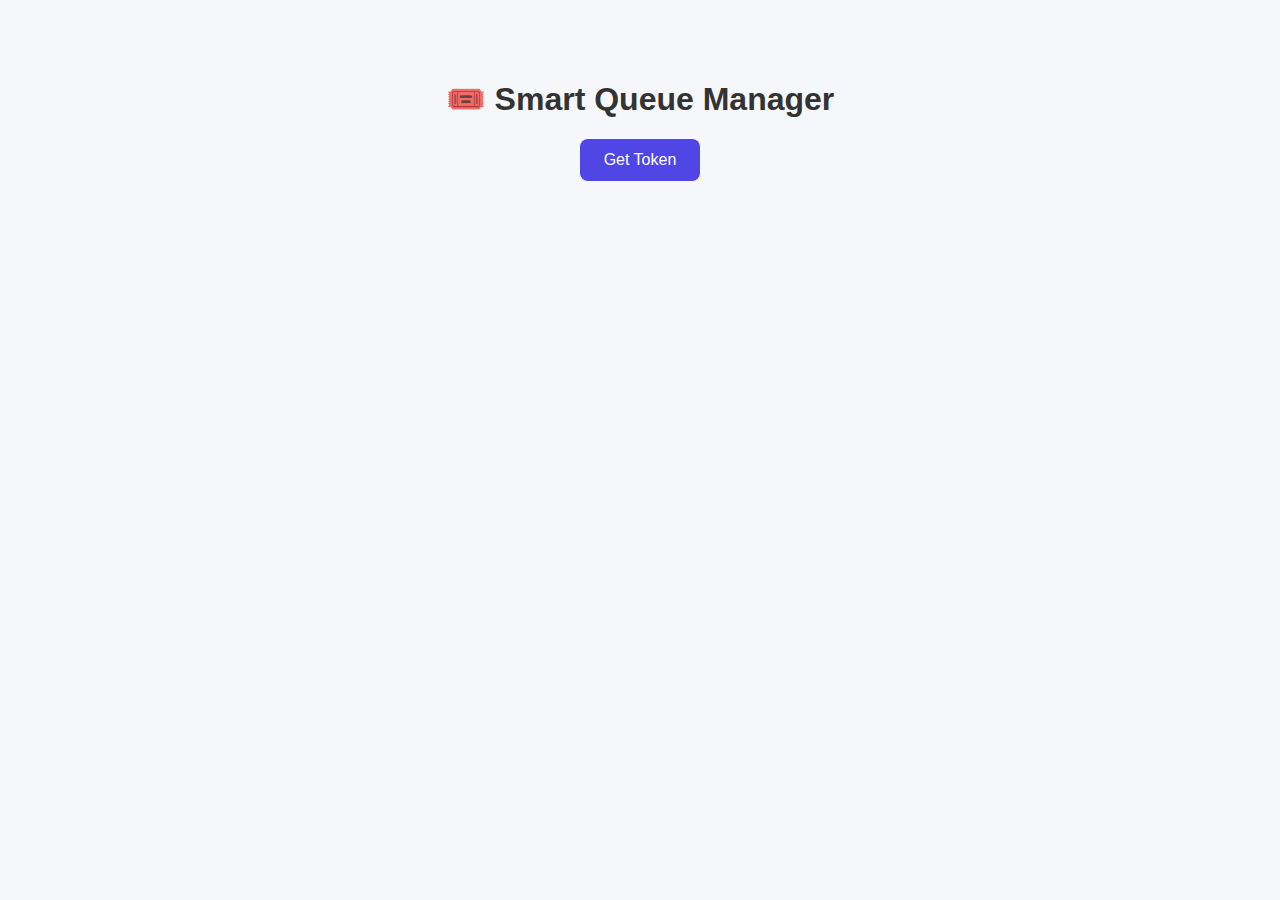
<file: index.html>
<!DOCTYPE html>
<html>
<head>
  <title>Smart Queue Manager</title>
  <link rel="stylesheet" href="style.css">
</head>
<body>

  <h1>🎟️ Smart Queue Manager</h1>

  <button onclick="getToken()">Get Token</button>

  <p id="myToken"></p>
  <p id="status"></p>
  <p id="eta"></p>

  <script src="script.js"></script>
</body>
</html>
</file>
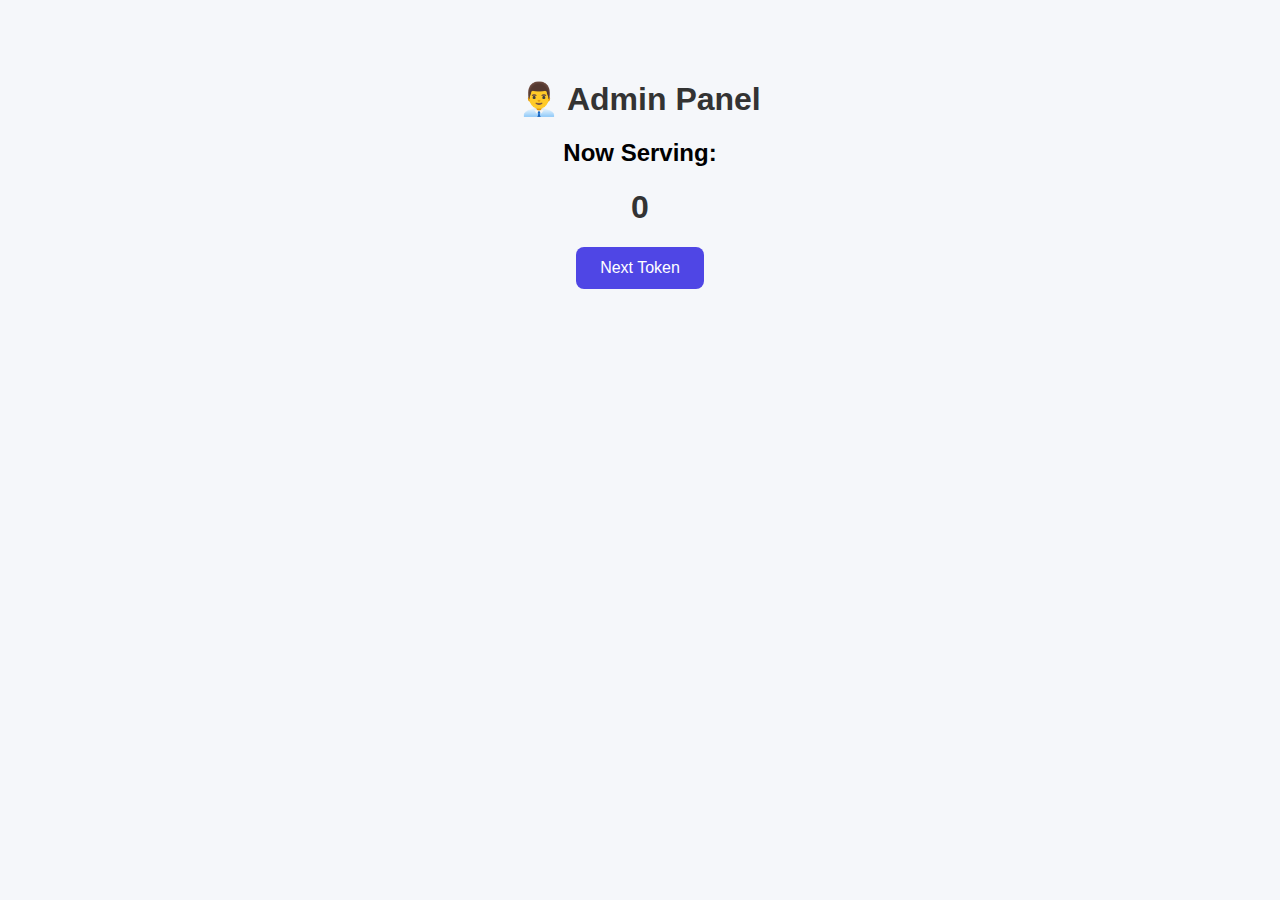
<file: admin.html>
<!DOCTYPE html>
<html>
<head>
  <title>Admin Panel</title>
  <link rel="stylesheet" href="style.css">
</head>
<body>

  <h1>👨‍💼 Admin Panel</h1>

  <h2>Now Serving:</h2>
  <h1 id="currentToken">0</h1>

  <button onclick="initSound(); nextToken();">Next Token</button>

  <script src="script.js"></script>
</body>
</html>
</file>
<file: style.css>
body {
  font-family: Arial, sans-serif;
  text-align: center;
  margin-top: 80px;
  background: #f5f7fa;
}

h1 {
  color: #333;
}

button {
  padding: 12px 24px;
  font-size: 16px;
  cursor: pointer;
  border-radius: 8px;
  border: none;
  background: #4f46e5;
  color: white;
}

button:hover {
  background: #4338ca;
}

p {
  font-size: 18px;
  margin-top: 10px;
}
</file>
